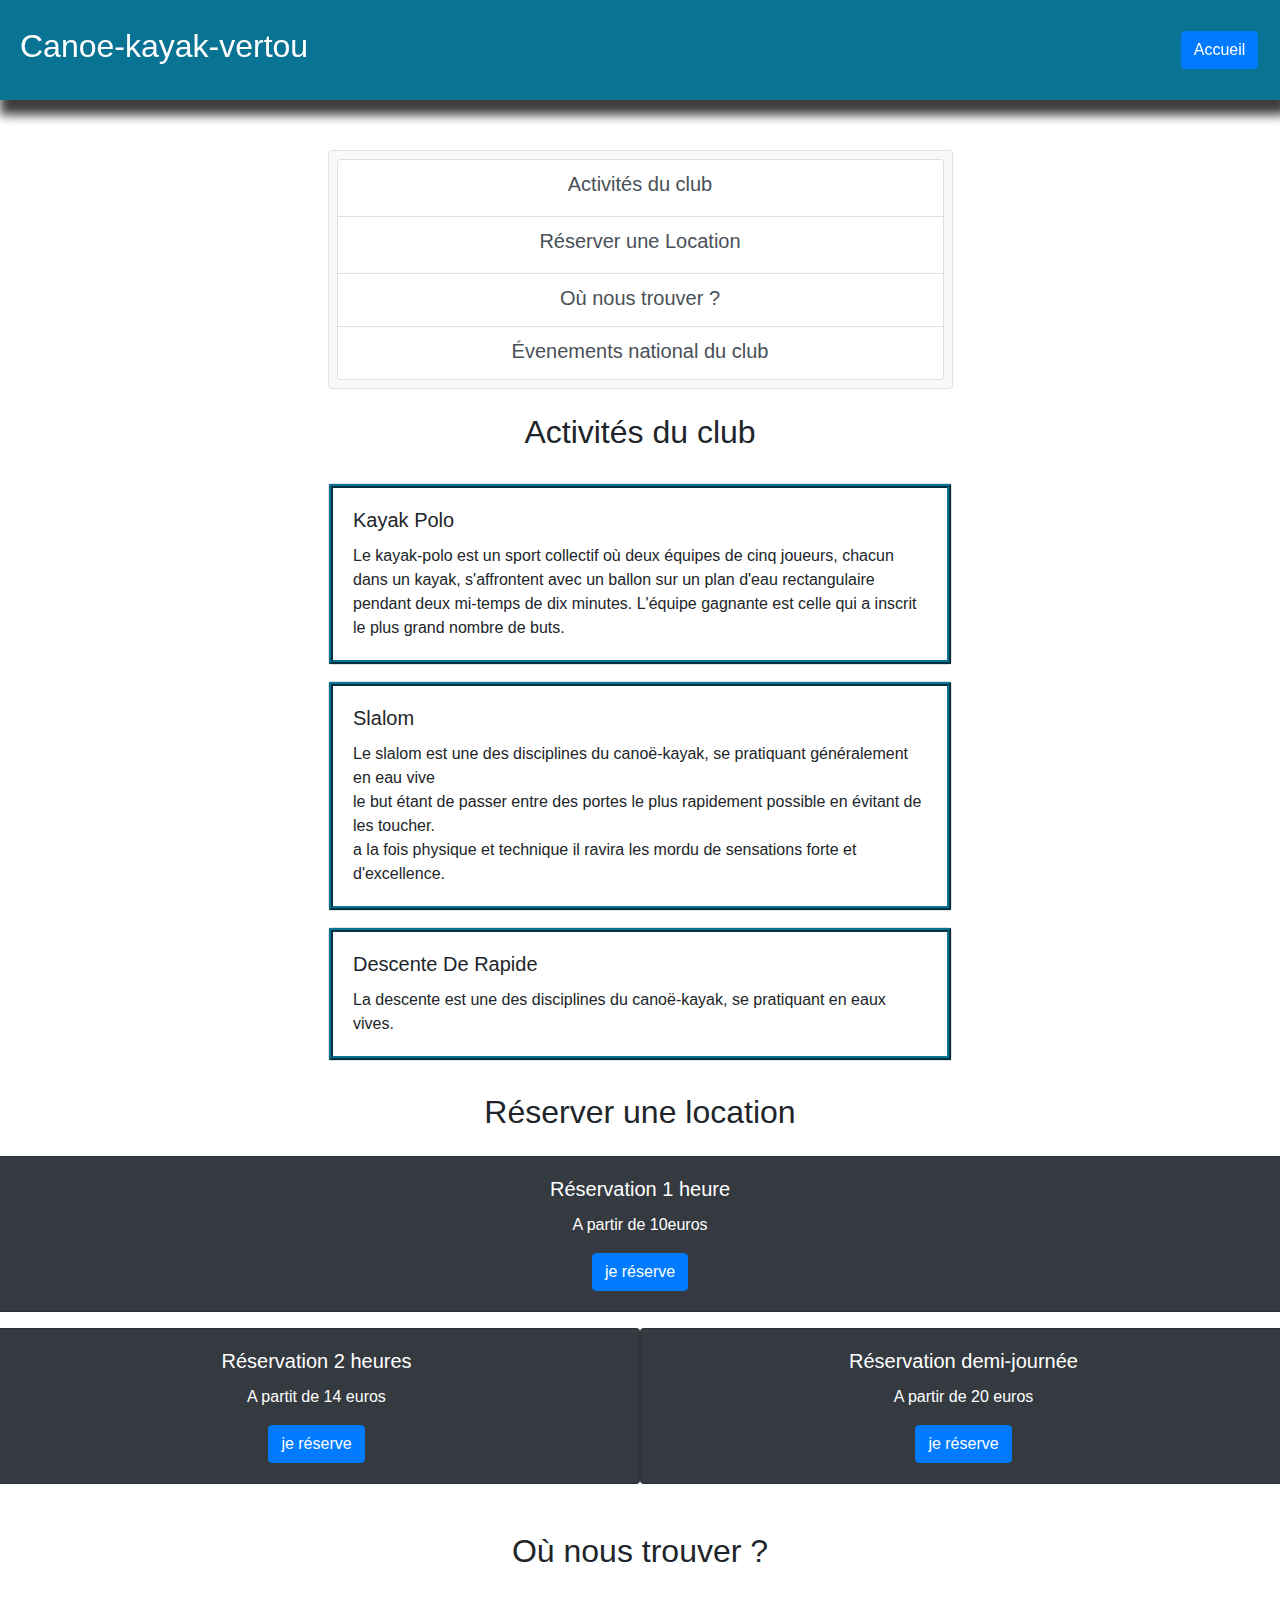
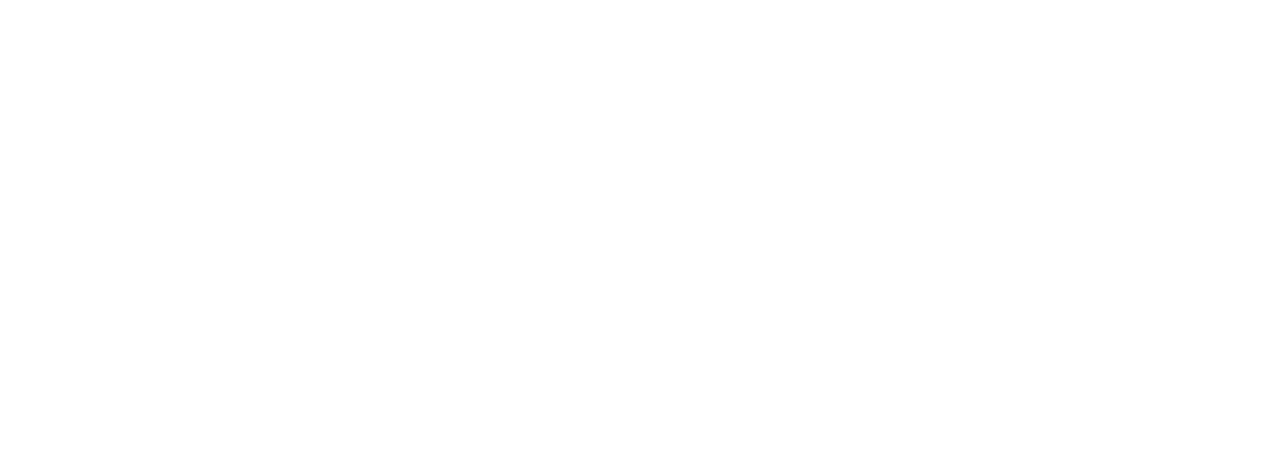
<file: html/index.html>
<!DOCTYPE html>
<html lang="fr">
    <head>
        <meta charset="UTF-8">
        <meta name="viewport" content="width=device-width, initial-scale=1.0">
        <title>Canoe-kayak-vertou</title>
        <link href="../css/bootstrap.min.css" rel="stylesheet">
        <link href="../css/style.css" rel="stylesheet" type="text/css">
    </head>
    <body>

        <!-- crreate header with dropdown and button -->
        <header id="ckv"class="row align-items-center">
            <div class="col-7">          
                <h2 class="title"> Canoe-kayak-vertou </h2>
            </div>           
            <div class="col-5">
                <a class="btn btn-primary" id="home" href="#" role="button">Accueil </a>                
            </div>                
        </header>
        
        

        <!-- group list with href="#"-->

        <main>
            <div class="spacing"></div>            
            <article class="row justify-content-center">            
                <nav class="d-grid gap-5 justify-content-center col-12 col-sm-8 col-lg-6 ">        
                    <div class="list-group p-2 bg-light border">
                        <a href="#activités-du-club" class="list-group-item list-group-item-action" aria-current="true">
                            <div class="d-flex w-100 justify-content-center">
                                <h5 class="mb-1">Activités du club </h5>
                            </div>
                        <p class="mb-1"></p>
                        </a>
                        <a href="#Reserver-une-location" class="list-group-item list-group-item-action">
                            <div class="d-flex w-100 justify-content-center">
                                <h5 class="mb-1">Réserver une Location</h5>
                            </div>
                        <p class="mb-1"></p>
                        </a>
                        <a href="#ou-nous-trouver" class="list-group-item list-group-item-action">
                            <div class="d-flex w-100 justify-content-center">
                                <h5 class="mb-1">Où nous trouver ? </h5>
                            </div>                        
                        </a>
                        <a href="index-two.html" class="list-group-item list-group-item-action">
                            <div class="d-flex w-100 justify-content-center">
                                <h5 class="mb-1">Évenements national du club </h5>
                            </div>
                        </a>
                    </div>
                </nav>
                <!--Club activities-->
                <section>
                    <h2 class="row m-4 justify-content-center" id="activités-du-club" > Activités du club</h2>
                    <div class="row justify-content-center">
                        <div class="col-10 col-sm-8 col-lg-6">
                        <div class="card m-2">
                            <div class="card-body shad">
                                <h5 class="card-title">Kayak Polo <br></h5>
                                <p class="card-text">Le kayak-polo est un sport collectif où deux équipes de cinq joueurs, chacun dans un kayak, s'affrontent avec un ballon sur un plan d'eau rectangulaire pendant deux mi-temps de dix minutes. L'équipe gagnante est celle qui a inscrit le plus grand nombre de buts.</p>
                            </div>
                        </div>
                        </div>
                    </div> 
                    <div class="row justify-content-center">
                        <div class="col-10 col-sm-8 col-lg-6">
                        <div class="card m-2">
                            <div class="card-body shad">
                            <h5 class="card-title">Slalom </h5>
                            <p class="card-text">Le slalom est une des disciplines du canoë-kayak, se pratiquant généralement en eau vive <br>
                                                le but étant de passer entre des portes le plus rapidement possible en évitant de les toucher. <br>
                                                a la fois physique et technique il ravira les mordu de sensations forte et d'excellence.   </p>                         
                            </div>
                        </div>
                        </div>
                    </div>
                    <div class="row justify-content-center">
                        <div class="col-10 col-sm-8 col-lg-6">
                        <div class="card m-2">
                            <div class="card-body shad">
                            <h5 class="card-title">Descente De Rapide</h5>
                            <p class="card-text">La descente est une des disciplines du canoë-kayak, se pratiquant en eaux vives.</p>
                            </div>
                        </div>
                        </div>
                    </div>       
                </section>
                <!-- book a rental-->
                <section>
                    <h2 class="row m-4 justify-content-center" id="Reserver-une-location"> Réserver une location</h2>
                    <div class="row m-2">
                        <div class="card text-center text-white bg-dark mb-3 col-4 col-sm-12 col-lg-12">
                            <div class="card-body">
                                <h5 class="card-title"> Réservation  1 heure</h5>
                                <p> A partir de 10euros</p>
                                <a href="#" class="btn btn-primary">je réserve</a>
                            </div>
                        </div>
                        <div class="card text-center text-white bg-dark mb-3 col-4 col-sm-6 col-lg-6">
                            <div class="card-body">
                                <h5 class="card-title">Réservation  2 heures </h5>
                                <p> A partit de 14 euros</p>
                                <a href="#" class="btn btn-primary">je réserve</a>
                            </div>
                        </div>
                        <div class="card text-center text-white bg-dark mb-3 col-4 col-sm-6 col-lg-6">
                            <div class="card-body">
                                <h5 class="card-title"> Réservation demi-journée</h5>
                                <p> A partir de 20 euros </p>
                                <a href="#" class="btn btn-primary">je réserve</a>
                            </div>
                        </div>    
                    </div>                                          
                </section>

                <!-- Map -->
                <aside>
                    <h2 class="row justify-content-center m-4" id="ou-nous-trouver"> Où nous trouver ?</h2>
                    <iframe class="justify-content-center"   src="https://www.google.com/maps/embed?pb=!1m18!1m12!1m3!1d3226.0862776322065!2d-1.479274991158491!3d47.16168545041116!2m3!1f0!2f0!3f0!3m2!1i1024!2i768!4f13.1!3m3!1m2!1s0x4805e87e425f4209%3A0x4a0716ac390f2576!2sParc%20du%20Loiry!5e0!3m2!1sfr!2sfr!4v1611714682895!5m2!1sfr!2sfr" width="600" height="450" frameborder="0" style="border:0;" allowfullscreen="" aria-hidden="false" tabindex="0"></iframe>
                </aside>
            </article>
        </main>
        
    </body>
</html>
</file>
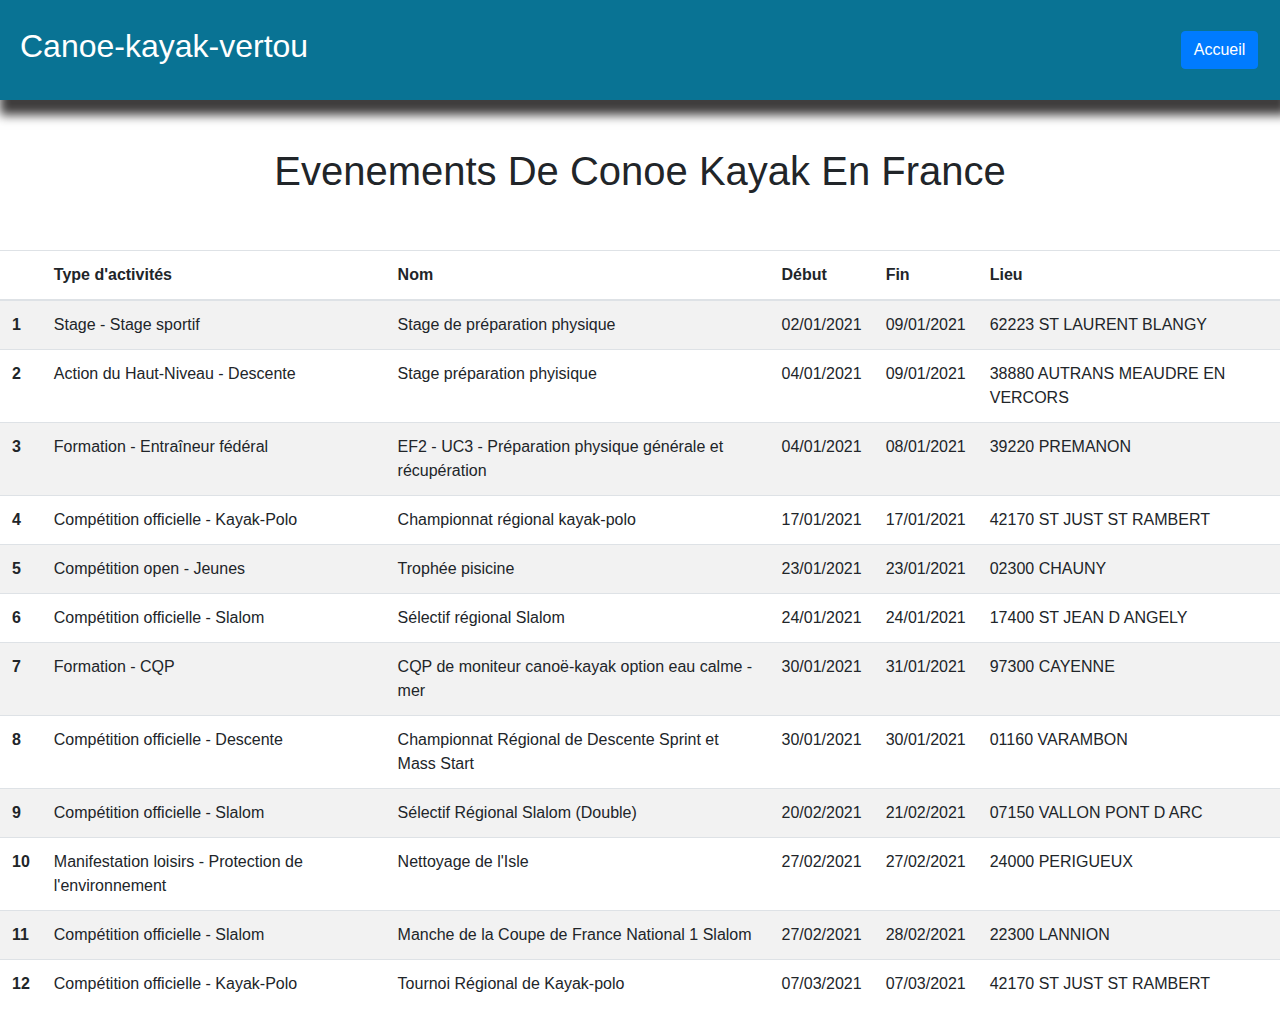
<file: html/index-two.html>
<!DOCTYPE html>
<html lang="fr">
<head>
    <meta charset="UTF-8">
    <meta name="viewport" content="width=device-width, initial-scale=1.0">
    <title>Evenements National</title>
    <link href="../css/bootstrap.min.css" rel="stylesheet">
    <link href="../css/style-two.css" rel="stylesheet" type="text/css">
</head>
<body>

    <header id="ckv"class="row align-items-center">
        <div class="col-7">          
            <h2 class="title"> Canoe-kayak-vertou </h2>
        </div>           
        <div class="col-5">
            <a class="btn btn-primary" id="home" href="index.html" role="button">Accueil </a>                
        </div>                
    </header>
    
    <div class="title-evenments">
        <h1>Evenements de conoe kayak en france</h1>
    </div>


    <main>
        <article>
            <table class="table table-striped">
                <thead>
                  <tr>
                    <th scope="col"></th>
                    <th scope="col">Type d'activités</th>
                    <th scope="col">Nom</th>
                    <th scope="col">Début</th>
                    <th scope="col">Fin</th>
                    <th scope="col">Lieu</th>
                  </tr>
                </thead>
                <tbody>
                    <tr>
                        <th scope="row wrap">1</th>
                        <td>Stage - Stage sportif</td>
                        <td>Stage de préparation physique</td>
                        <td>02/01/2021</td>
                        <td>09/01/2021</td>
                        <td>62223 ST LAURENT BLANGY</td>
                    </tr>
                    <tr>
                        <th scope="row">2</th>
                        <td>Action du Haut-Niveau - Descente</td>
                        <td>Stage préparation phyisique</td>
                        <td>04/01/2021</td>
                        <td>09/01/2021</td>
                        <td>38880 AUTRANS MEAUDRE EN VERCORS</td>                    
                    </tr>
                    <tr>
                        <th scope="row">3</th>
                        <td>Formation - Entraîneur fédéral</td>
                        <td>EF2 - UC3 - Préparation physique générale et récupération</td>
                        <td>04/01/2021</td>
                        <td>08/01/2021</td>
                        <td>39220 PREMANON</td>
                    </tr>
                    <tr>
                        <th scope="row">4</th>
                        <td>Compétition officielle - Kayak-Polo</td>
                        <td>Championnat régional kayak-polo</td>
                        <td>17/01/2021</td>
                        <td>17/01/2021</td>
                        <td>42170 ST JUST ST RAMBERT</td>
                    </tr>
                    <tr>
                        <th scope="row">5</th>
                        <td>Compétition open - Jeunes</td>
                        <td>Trophée pisicine</td>
                        <td>23/01/2021</td>
                        <td>23/01/2021</td>
                        <td>02300 CHAUNY</td>
                    </tr>
                    <tr>
                        <th scope="row">6</th>
                        <td>Compétition officielle - Slalom</td>
                        <td>Sélectif régional Slalom</td>
                        <td>24/01/2021</td>
                        <td>24/01/2021</td>
                        <td>17400 ST JEAN D ANGELY</td>
                    </tr>
                    <tr>
                        <th scope="row">7</th>
                        <td>Formation - CQP</td>
                        <td>CQP de moniteur canoë-kayak option eau calme - mer</td>
                        <td>30/01/2021</td>
                        <td>31/01/2021</td>
                        <td>97300 CAYENNE</td>
                    </tr>
                    <tr>
                        <th scope="row">8</th>
                        <td>Compétition officielle - Descente</td>
                        <td>Championnat Régional de Descente Sprint et Mass Start</td>
                        <td>30/01/2021</td>
                        <td>30/01/2021</td>
                        <td>01160 VARAMBON</td>
                    </tr>
                    <tr>
                        <th scope="row">9</th>
                        <td>Compétition officielle - Slalom</td>
                        <td>Sélectif Régional Slalom (Double)</td>
                        <td>20/02/2021</td>
                        <td>21/02/2021</td>
                        <td>07150 VALLON PONT D ARC</td>
                    </tr>
                    <tr>
                        <th scope="row">10</th>
                        <td>Manifestation loisirs - Protection de l'environnement</td>
                        <td>Nettoyage de l'Isle</td>
                        <td>27/02/2021</td>
                        <td>27/02/2021</td>
                        <td>24000 PERIGUEUX</td>
                    </tr>
                    <tr>
                        <th scope="row">11</th>
                        <td>Compétition officielle - Slalom</td>
                        <td>Manche de la Coupe de France National 1 Slalom</td>
                        <td>27/02/2021</td>
                        <td>28/02/2021</td>
                        <td>22300 LANNION</td>
                    </tr>
                    <tr>
                        <th scope="row">12</th>
                        <td>Compétition officielle - Kayak-Polo</td>
                        <td>Tournoi Régional de Kayak-polo</td>
                        <td>07/03/2021</td>
                        <td>07/03/2021</td>
                        <td>42170 ST JUST ST RAMBERT</td>
                    </tr>
                    </tbody>                
              </table>
        </article>
    </main>
</body>
</html>
</file>
<file: css/style.css>
header {
    height: 100px;
    width: 103%;
    background-color:rgb(9, 115, 148);
    box-shadow: 0px 30px 10px -15px rgb(63, 61, 61);
    position: fixed;
    z-index: 1;
    
   
}

.title {
    padding-left : 20px;
    color : white;
}
#home {
    float :right;
    margin-left: 30px;
    margin-right: 30px;   
}


nav {
    margin-top: 50px;
}

section {
    width: 100%;
}

.spacing {
    height: 100px;
}

.shad {
    border: 4px ridge rgb(9, 115, 148)
}
</file>
<file: css/style-two.css>
header {
    height: 100px;
    width: 103%;
    background-color:rgb(9, 115, 148);
    box-shadow: 0px 30px 10px -15px rgb(63, 61, 61);
    
   
}

.title {
    padding-left : 20px;
    color : white;
}

#home {
    float :right;
    margin-left: 30px;
    margin-right: 30px;   
}


.title-evenments{

    height:150px;
    display: flex;
    justify-content: center;
    align-items: center;
    text-transform: capitalize;

    text-decoration: blueviolet;

}
</file>
